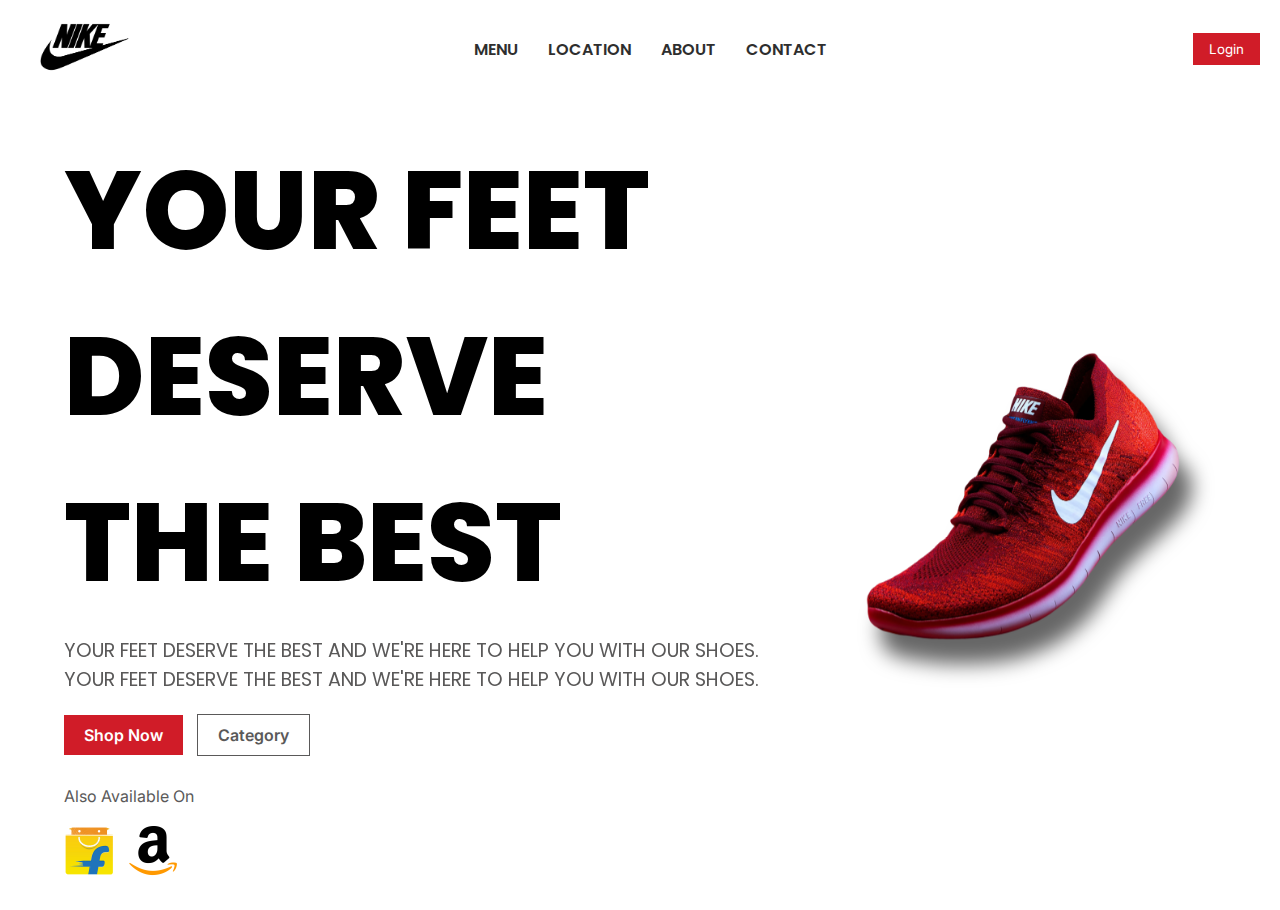
<file: index.html>
<!DOCTYPE html>
<html lang="en">

<head>
    <meta charset="UTF-8">
    <meta name="viewport" content="width=device-width, initial-scale=1.0">
    <title>Nike Shoes</title>
    <!-- External Links -->
    <link rel="stylesheet" href="https://cdnjs.cloudflare.com/ajax/libs/font-awesome/5.15.3/css/all.min.css" />
    <link rel="stylesheet" href="https://cdnjs.cloudflare.com/ajax/libs/font-awesome/6.6.0/css/all.min.css"
        integrity="sha512-Kc323vGBEqzTmouAECnVceyQqyqdsSiqLQISBL29aUW4U/M7pSPA/gEUZQqv1cwx4OnYxTxve5UMg5GT6L4JJg=="
        crossorigin="anonymous" referrerpolicy="no-referrer" />
    <!-- Our CSS Links -->
    <link rel="stylesheet" href="CSS/style.css">
    <link rel="stylesheet" href="CSS/responsive.css">
    <!-- Animation Link -->
    <link href="https://unpkg.com/aos@2.3.1/dist/aos.css" rel="stylesheet">
</head>

<body>
    <!-- Header/Nav Work -->
    <nav>
        <ul class="navbar">
            <div class="logo">
                <img src="img/logo.png" alt="Logo" id="logo">
            </div>
            <input type="checkbox" id="check">
            <span class="menu">
                <li><a href="#">Menu</a></li>
                <li><a href="#">Location</a></li>
                <li><a href="#">About</a></li>
                <li><a href="#">Contact</a></li>
                <div class="btn">
                    <button>Login</button>
                </div>
                <label for="check" class="close-menu"><i class="fas fa-times"></i></label>
            </span>
            <label for="check" class="open-menu"><i class="fas fa-bars"></i></label>
        </ul>
        <button>Login</button>
    </nav>


    <!--     <header>
    <nav>
        <ul class='nav-bar'>
            <li class='logo'><a href='#'><img src='./images/logo.png'/></a></li>
            <input type='checkbox' id='check' />
            <span class="menu">
                <li><a href="">Home</a></li>
                <li><a href="">Products</a></li>
                <li><a href="">Services</a></li>
                <li><a href="">About</a></li>
                <li><a href="">Contact</a></li>
                <label for="check" class="close-menu"><i class="fas fa-times"></i></label>
            </span>
            <label for="check" class="open-menu"><i class="fas fa-bars"></i></label>
        </ul>
    </nav>
    </header> -->

    <!-- Frame Work -->
    <div class="frame-work">
        <div class="content">
            <p id="text-1" data-aos="fade-right">Your feet deserve the best</p>
            <p id="text-2" data-aos="fade-right">Your feet deserve the best and we're here to help you with our shoes.
                Your feet deserve the
                best and we're here to help you with our shoes.</p>
            <div class="buttons">
                <button id="button-1" data-aos="zoom-in">Shop Now</button>
                <button id="button-2" data-aos="zoom-in">Category</button>
            </div>
            <div class="shop">
                <p id="shop-text">Also Available On</p>
                <div class="shops">
                    <img src="img/flipkart.png" alt="Flipkart" id="flipkart">
                    <img src="img/amazon.png" alt="Amazon" id="amazon">
                </div>
            </div>
        </div>
        <img src="img/shoe-img.jpg" alt="Shoe-img" id="shoe-img" data-aos="zoom-in-up">
    </div>

    <!-- Animation Link -->
    <script src="https://unpkg.com/aos@2.3.1/dist/aos.js"></script>
    <script>
        AOS.init();
    </script>
</body>

</html>
</file>
<file: CSS/style.css>
/* 
==========================
       Font links 
==========================
  */
@import url('https://fonts.googleapis.com/css2?family=Poppins:wght@100;200;300;400;500;600;700;800;900&display=swap');
@import url('https://fonts.googleapis.com/css2?family=Inter:wght@100;200;300;400;500;600;700;800;900&display=swap');

/* 
  ========================== 
        Basic Styles 
  ==========================
   */
* {
    margin: 0;
    padding: 0;
    box-sizing: border-box;
}

/* 
  ==========================
         Header/Navbar Styles 
  ==========================
   */

 nav {
    display: flex;
    justify-content: space-between;
    align-items: center;
    padding: 10px 20px;
    background-color: white;
}

.navbar {
    width: 100%;
    display: flex;
    justify-content: space-between;
    align-items: center;
    list-style: none;
    position: relative;
    padding: 12px 20px;
}

.logo img {
    height: 50px;
    width: auto;
}

.menu {
    display: flex;
    list-style: none;
    flex-grow: 1;
    justify-content: center;
    margin: 0 20px;
}

.menu li {
    margin: 0 15px;
}

.menu li a {
    position: relative;
    color: rgba(46, 46, 46, 1);
    text-decoration: none;
    font-size: 16px;
    font-weight: 600;
    text-transform: uppercase;
    font-family: 'Poppins', sans-serif;
}

.menu li a::after {
    content: "";
    position: absolute;
    bottom: 0;
    left: 0;
    width: 0;
    height: 1px;
    background-color: var(--color1);
    transition: 0.15s ease-in-out;
}

.menu li a:hover:after {
    width: 100%;
}

.menu .btn button {
    background-color: #d01c28;
    color: white;
    border: none;
    padding: 8px 16px;
    margin-top: 1rem;
    cursor: pointer;
    font-family: "Inter", sans-serif;
    display: none;
}

.open-menu,
.close-menu {
    position: absolute;
    color: var(--color1);
    cursor: pointer;
    font-size: 1.5rem;
    display: none;
}

.open-menu {
    top: 50%;
    right: 20px;
    transform: translateY(-50%);
}

.close-menu {
    top: 20px;
    right: 20px;
}

#check {
    display: none;
}

nav button {
    background-color: #d01c28;
    color: white;
    border: none;
    padding: 8px 16px;
    cursor: pointer;
    font-family: "Inter", sans-serif;
}

/* 
  ============================
         Frame Work Styles 
  ============================
    */
.frame-work {
    display: flex;
    align-items: center;
    justify-content: space-between;
    padding: 30px 5%;
}

.content {
    width: Hug (595px)px;
    height: Hug (613px)px;
    gap: 36px;
    opacity: 0px;

}

#text-1 {
    font-size: 110px;
    font-weight: 800;
    text-transform: uppercase;
    font-family: 'Poppins', sans-serif;
}

#text-2 {
    width: 704px;
    margin-top: 10px;
    font-size: 1.2rem;
    color: #5A5959;
    text-transform: uppercase;
    font-family: 'Poppins', sans-serif;
}

.buttons {
    margin-top: 20px;
}

.buttons button {
    padding: 10px 20px;
    font-size: 1rem;
    font-weight: 600;
    border: none;
    margin-right: 10px;
    cursor: pointer;
    font-family: "Inter", sans-serif;
}

#button-1 {
    background-color: #d01c28;
    color: white;
}

#button-2 {
    background-color: white;
    color: #5A5959;
    border: 1px solid #5A5959;
}

.shop {
    margin-top: 30px;
}

#shop-text {
    color: #5A5959;
    font-size: 1rem;
    font-family: "Inter", sans-serif;
}

.shops {
    margin-top: 20px;
}

.shops img {
    margin-right: 10px;
    width: 50px;
}

#shoe-img {
    max-width: 45%;
    filter: drop-shadow(13px 25px 10px rgba(0, 0, 0, 0.6));
}
</file>
<file: CSS/responsive.css>
@media (max-width: 950px) {
    #text-1 {
        font-size: 4rem;
    }

    #text-2 {
        font-size: 0.875rem;
        width: 400px;
    }
}

@media (max-width: 900px) {
    #text-1 {
        font-size: 4rem;
    }

    #text-2 {
        font-size: 0.875rem;
        width: 400px;
    }
}

@media (max-width: 768px) {
    .frame-work {
        flex-direction: column;
        text-align: center;
    }

    .content {
        max-width: 100%;
    }

    #shoe-img {
        max-width: 80%;
        margin-top: 20px;
    }
}

@media (max-width: 758px) {
    #text-1 {
        font-size: 3.7rem;
    }

    #text-2 {
        font-size: 1rem;
        width: 550px;
        margin-left: 3.5rem;
    }
}

@media (max-width: 740px) {
    #text-1 {
        font-size: 3.7rem;
    }

    #text-2 {
        font-size: 1rem;
        width: 550px;
    }

    .buttons button {
        padding: 8px 12px;
    }

    .shops {
        margin-top: 10px;
    }

    .shops img {
        width: 38px;
    }
}

@media (max-width: 720px) {
    #text-1 {
        font-size: 3.7rem;
    }

    #text-2 {
        font-size: 1rem;
        width: 550px;
        margin-left: 3.5rem;
    }

    .buttons button {
        padding: 8px 12px;
    }

    .shops {
        margin-top: 10px;
    }

    .shops img {
        width: 38px;
    }
}

@media (max-width: 700px) {
    #text-1 {
        font-size: 3.7rem;
    }

    #text-2 {
        font-size: 1rem;
        width: 500px;
        margin-left: 2.6rem;
    }

    .buttons button {
        padding: 6px 12px;
    }

    .shops {
        margin-top: 10px;
    }

    .shops img {
        width: 38px;
    }
}

@media (max-width: 648px) {
    #text-1 {
        font-size: 3.7rem;
    }

    #text-2 {
        font-size: 1rem;
        width: 500px;
        margin-left: 2.6rem;
    }

    .buttons button {
        padding: 6px 12px;
    }

    .shops {
        margin-top: 10px;
    }

    .shops img {
        width: 38px;
    }
}

@media (max-width: 590px) {
    #text-1 {
        font-size: 3.5rem;
    }

    #text-2 {
        font-size: 0.875rem;
        width: 450px;
        margin-left: 2.6rem;
    }
}

@media (max-width: 580px) {
    #text-1 {
        font-size: 2.5rem;
    }

    #text-2 {
        font-size: 0.875rem;
        width: 400px;
        margin-left: 2.6rem;
    }

    .buttons button {
        padding: 8px 14px;
    }

    .shops {
        margin-top: 10px;
    }

    .shops img {
        width: 35px;
    }
}

@media (max-width: 480px) {
    #text-1 {
        font-size: 2rem;
    }

    #text-2 {
        font-size: 0.875rem;
        width: 400px;
        margin-left: 0.8rem;
    }

    .buttons button {
        padding: 8px 16px;
        font-size: 0.875rem;
    }
}

@media (max-width: 450px) {
    #text-2 {
        font-size: 0.875rem;
        width: 300px;
        margin-left: 2.3rem;
    }
}

@media (max-width: 400px) {
    #text-2 {
        font-size: 0.875rem;
        width: 300px;
        margin-left: 1rem;
    }
}

@media (max-width: 350px) {
    #text-2 {
        font-size: 0.875rem;
        width: 300px;
        margin-left: 1rem;
    }
}

@media (max-width: 300px) {
    #text-2 {
        font-size: 0.675rem;
        width: 220px;
        margin-left: 1rem;
    }
}

@media (max-width: 330px) {
    #text-2 {
        font-size: 0.950rem;
        width: 300px;
        margin-left: 0.4rem;
    }
}

@media (max-width: 316px) {
    #text-1 {
        font-size: 1.8rem;
    }

    #text-2 {
        font-size: 0.750rem;
        width: 280px;
        margin-left: 0.4rem;
    }
}



@media(max-width: 610px) {
    .menu {
        flex-direction: column;
        align-items: center;
        justify-content: center;
        width: 100%;
        height: 100vh;
        position: fixed;
        top: 0;
        right: -100%;
        z-index: 100;
        background-color: #fff;
        transition: all 0.2s ease-in-out;
    }

    .menu li {
        margin-top: 40px;
    }

    .menu li a {
        padding: 10px;
    }

    .open-menu,
    .close-menu {
        display: block;
    }

    #check:checked~.menu {
        right: 0;
    }

    .menu .btn button{
        display: block;
    }

    nav button{
        display: none;
    }
}
</file>
